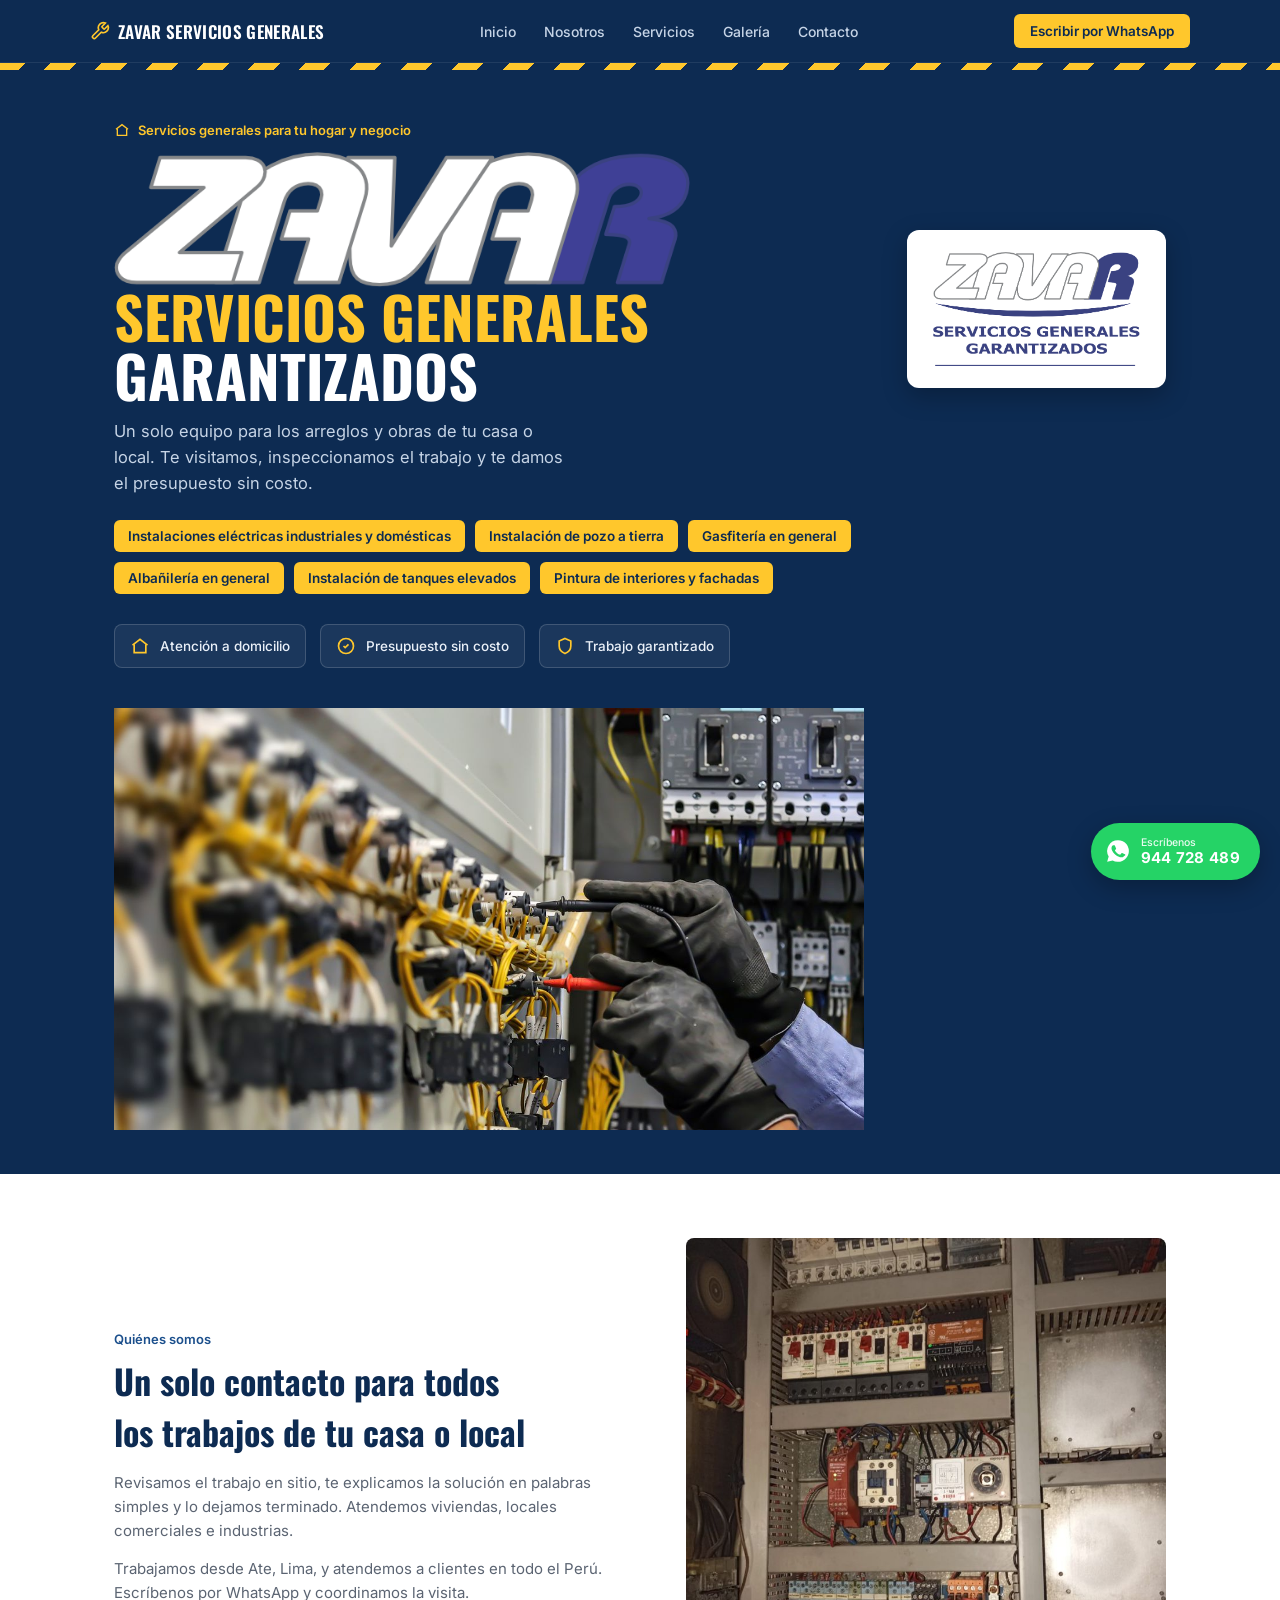
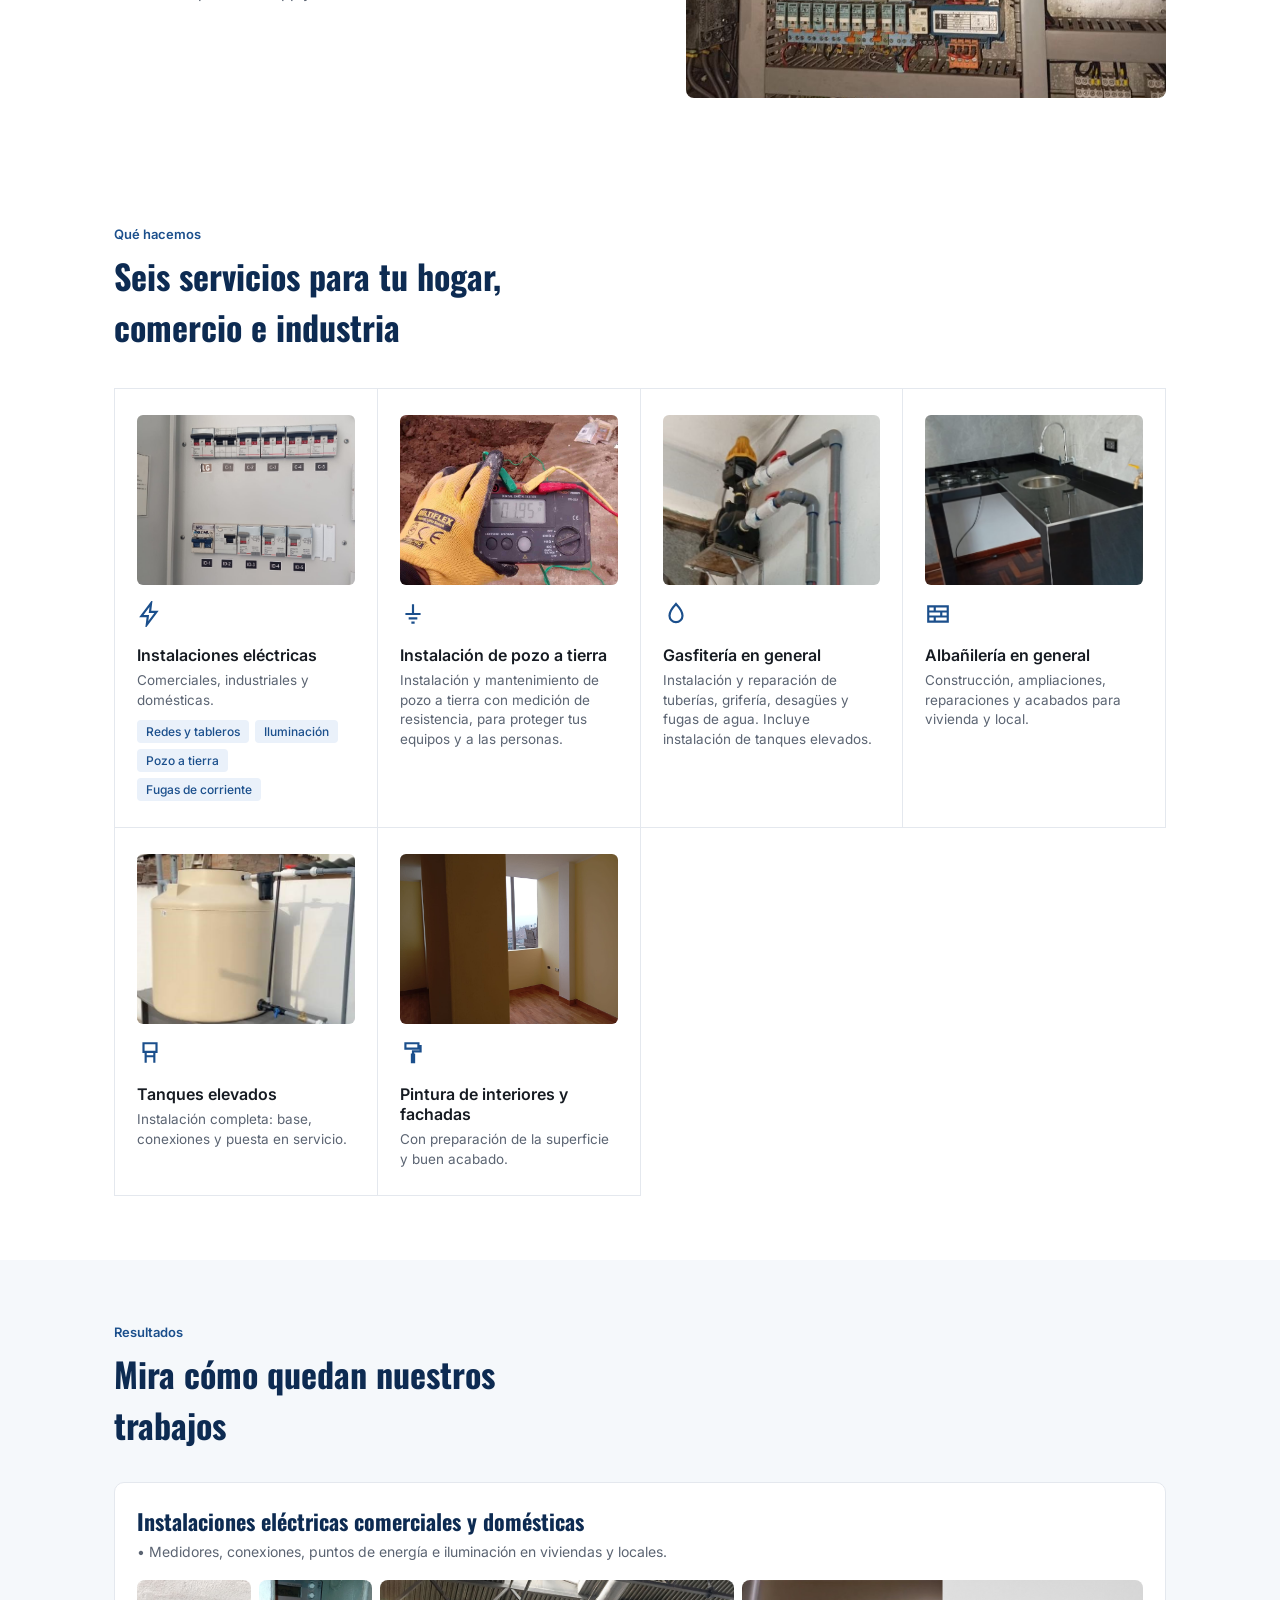
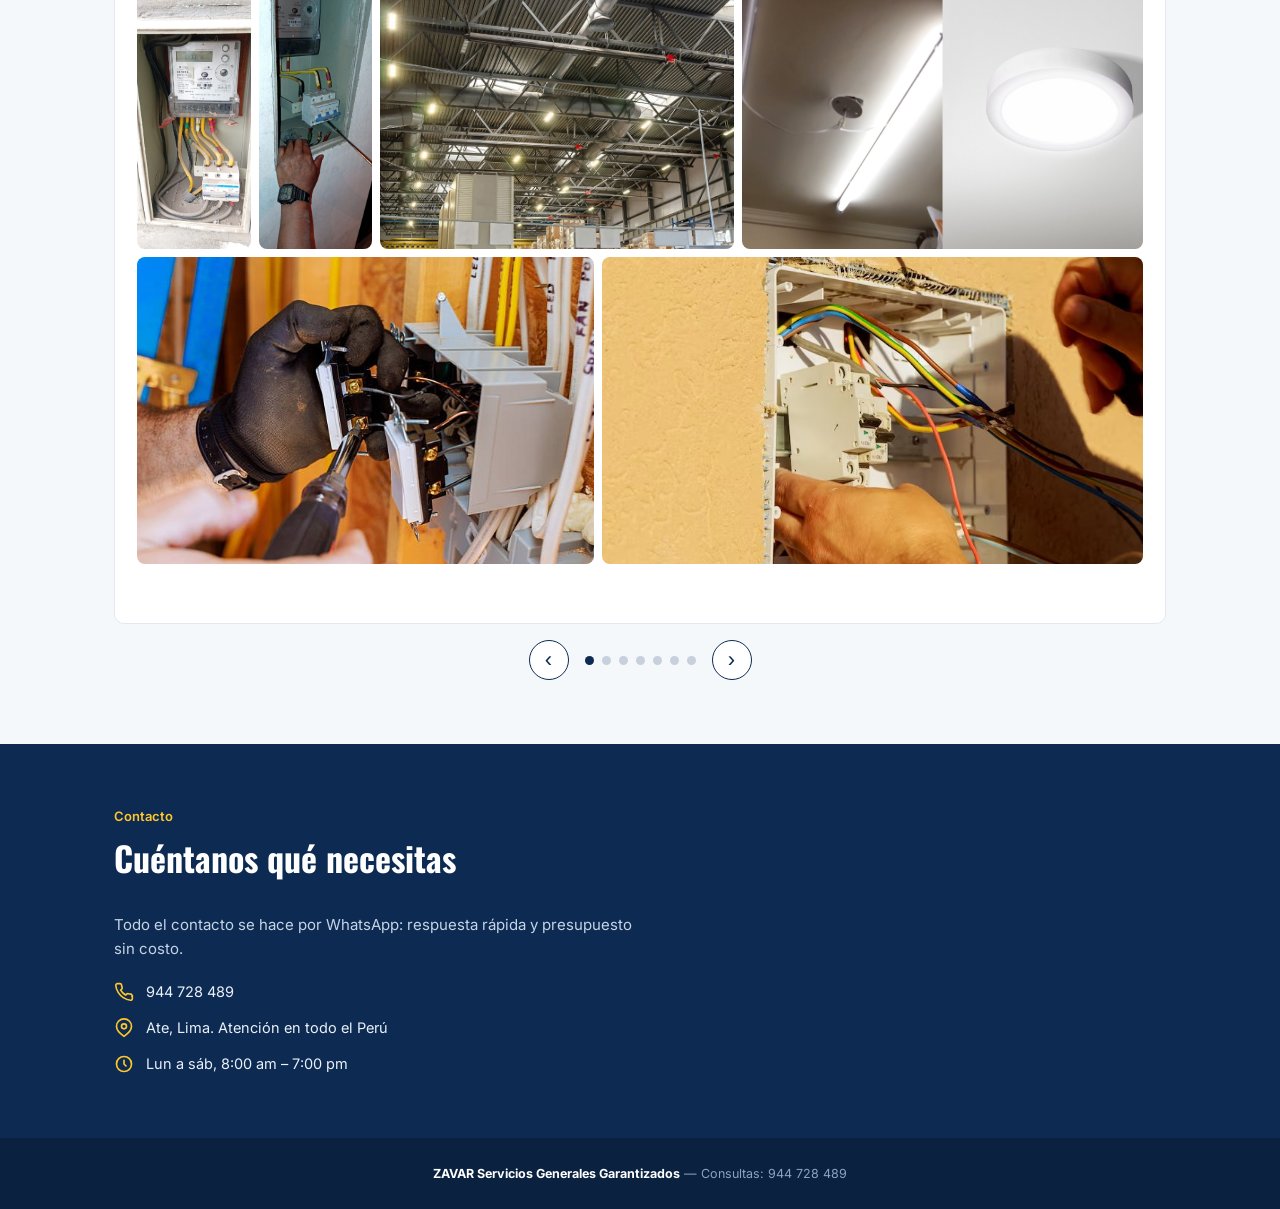
<file: index.html>
<!DOCTYPE html>
<html lang="es">
<head>
<meta charset="UTF-8">
<meta name="viewport" content="width=device-width, initial-scale=1, viewport-fit=cover">
<title>ZAVAR Servicios Generales Garantizados | Electricidad, gasfitería, albañilería y pintura</title>
<meta name="description" content="ZAVAR: servicios generales garantizados. Instalaciones eléctricas, gasfitería, albañilería, tanques elevados y pintura de interiores y fachadas. Atención a domicilio desde Ate, Lima, para todo el Perú.">
<meta name="theme-color" content="#0D2B52">
<link rel="canonical" href="https://senatinomultiservicios.com/">
<meta property="og:type" content="website">
<meta property="og:locale" content="es_PE">
<meta property="og:title" content="ZAVAR Servicios Generales Garantizados">
<meta property="og:description" content="Electricidad, gasfitería, albañilería, tanques elevados y pintura. Presupuesto sin costo y atención a domicilio.">
<meta property="og:url" content="https://senatinomultiservicios.com/">
<meta property="og:image" content="https://senatinomultiservicios.com/assets/img/og.jpg">
<meta name="twitter:card" content="summary_large_image">
<link rel="icon" href="favicon.ico" sizes="32x32">
<link rel="icon" type="image/png" href="assets/img/favicon-48.png" sizes="48x48">
<link rel="apple-touch-icon" href="assets/img/apple-touch-icon.png">
<link rel="preconnect" href="https://fonts.googleapis.com">
<link rel="preconnect" href="https://fonts.gstatic.com" crossorigin>
<link href="https://fonts.googleapis.com/css2?family=Oswald:wght@500;600;700&family=Inter:wght@400;500;600&display=swap" rel="stylesheet">
<link rel="stylesheet" href="css/styles.css">
</head>
<body>

<nav>
  <div class="wrap navbar">
    <div class="brand">
      <svg viewBox="0 0 24 24" fill="none" stroke="currentColor" stroke-width="2"><path d="M14.7 6.3a1 1 0 0 0 0 1.4l1.6 1.6a1 1 0 0 0 1.4 0l3.77-3.77a6 6 0 0 1-7.94 7.94l-6.91 6.91a2.12 2.12 0 0 1-3-3l6.91-6.91a6 6 0 0 1 7.94-7.94l-3.76 3.76z"/></svg>
      ZAVAR SERVICIOS GENERALES
    </div>
    <ul class="navlinks" id="navlinks">
      <li><a href="#inicio">Inicio</a></li>
      <li><a href="#nosotros">Nosotros</a></li>
      <li><a href="#servicios">Servicios</a></li>
      <li><a href="#galeria">Galería</a></li>
      <li><a href="#contacto">Contacto</a></li>
    </ul>
    <a class="navcta" href="https://wa.me/51944728489?text=Hola%2C%20%2AZAVAR%20Servicios%20Generales%20Garantizados%2A.%20Estoy%20interesado%28a%29%2C%20quisiera%20recibir%20informaci%C3%B3n%20y%20una%20cotizaci%C3%B3n%20para%20mi%20proyecto." target="_blank" rel="noopener">Escribir por WhatsApp</a>
    <button class="burger" id="burgerBtn" aria-label="Abrir menú">
      <svg viewBox="0 0 24 24" fill="none" stroke="currentColor" stroke-width="2"><path d="M3 6h18M3 12h18M3 18h18"/></svg>
    </button>
  </div>
</nav>
<div class="hazard"></div>

<header class="hero" id="inicio">
  <div class="wrap">
    <div class="hero-top">
      <div class="hero-text">
      <div class="eyebrow-light">
        <svg width="16" height="16" viewBox="0 0 24 24" fill="none" stroke="currentColor" stroke-width="2"><path d="M3 11l9-7 9 7"/><path d="M5 10v10h14V10"/></svg>
        Servicios generales para tu hogar y negocio
      </div>
      <h1><img src="assets/img/zavarport.png"><span>SERVICIOS GENERALES</span> GARANTIZADOS</h1>
      <p class="sub">Un solo equipo para los arreglos y obras de tu casa o local. Te visitamos, inspeccionamos el trabajo y te damos el presupuesto sin costo.</p>
      </div>
      <div class="hero-logo"><img src="assets/img/logo-zavar.png" alt="Logo ZAVAR Servicios Generales Garantizados"></div>
    </div>
    <ul class="chips">
      <li><a href="#s-elec">Instalaciones eléctricas industriales y domésticas</a></li>
      <li><a href="#s-pozo">Instalación de pozo a tierra</a></li>
      <li><a href="#s-gas">Gasfitería en general</a></li>
      <li><a href="#s-alb">Albañilería en general</a></li>
      <li><a href="#s-gas">Instalación de tanques elevados</a></li>
      <li><a href="#s-pint">Pintura de interiores y fachadas</a></li>
    </ul>
    <div class="seals">
      <div class="seal"><svg viewBox="0 0 24 24" fill="none" stroke="currentColor" stroke-width="2"><path d="M3 11l9-7 9 7"/><path d="M5 10v10h14V10"/></svg><span>Atención a domicilio</span></div>
      <div class="seal"><svg viewBox="0 0 24 24" fill="none" stroke="currentColor" stroke-width="2"><circle cx="12" cy="12" r="9"/><path d="M9 12l2 2 4-4"/></svg><span>Presupuesto sin costo</span></div>
      <div class="seal"><svg viewBox="0 0 24 24" fill="none" stroke="currentColor" stroke-width="2"><path d="M12 3l7 3v6c0 4.5-3 7.5-7 9-4-1.5-7-4.5-7-9V6l7-3z"/></svg><span>Trabajo garantizado</span></div>
    </div>
    <br><br>
    <img class="hero-photo" src="assets/img/hero.jpg" alt="Técnico con guantes revisando conexiones en un tablero eléctrico">
  </div>
</header>

<section id="nosotros">
  <div class="wrap about">
    <div>
      <div class="eyebrow">Quiénes somos</div>
      <h2>Un solo contacto para todos los trabajos de tu casa o local</h2>
      <p>Revisamos el trabajo en sitio, te explicamos la solución en palabras simples y lo dejamos terminado. Atendemos viviendas, locales comerciales e industrias.</p>
      <p>Trabajamos desde Ate, Lima, y atendemos a clientes en todo el Perú. Escríbenos por WhatsApp y coordinamos la visita.</p>
    </div>
    <img class="about-img" src="assets/img/quienes.jpg" alt="Tablero eléctrico de control con cableado ordenado" loading="lazy">
  </div>
</section>

<section id="servicios">
  <div class="wrap">
    <div class="eyebrow">Qué hacemos</div>
    <h2>Seis servicios para tu hogar, comercio e industria</h2>
    <div class="services">
      <div class="svc" id="s-elec"><img class="svc-img" src="assets/img/elec-ind-2.jpg" alt="Tablero eléctrico industrial ordenado y rotulado" loading="lazy"><svg viewBox="0 0 24 24" fill="none" stroke="currentColor" stroke-width="2"><path d="M13 2 4 14h6l-1 8 9-12h-6l1-8z"/></svg><h3>Instalaciones eléctricas</h3><p>Comerciales, industriales y domésticas.</p><ul><li>Redes y tableros</li><li>Iluminación</li><li>Pozo a tierra</li><li>Fugas de corriente</li></ul></div>
      <div class="svc" id="s-pozo"><img class="svc-img" src="assets/img/pozo-5.jpg" alt="Medición de resistencia de un pozo a tierra con telurómetro" loading="lazy"><svg viewBox="0 0 24 24" fill="none" stroke="currentColor" stroke-width="2"><path d="M12 3v9M5 12h14M8 16h8M10.5 20h3"/></svg><h3>Instalación de pozo a tierra</h3><p>Instalación y mantenimiento de pozo a tierra con medición de resistencia, para proteger tus equipos y a las personas.</p></div>
      <div class="svc" id="s-gas"><img class="svc-img" src="assets/img/gas-1.jpg" alt="Bomba de agua con tuberías instaladas" loading="lazy"><svg viewBox="0 0 24 24" fill="none" stroke="currentColor" stroke-width="2"><path d="M12 2.7s6 6.3 6 10.8a6 6 0 0 1-12 0c0-4.5 6-10.8 6-10.8z"/></svg><h3>Gasfitería en general</h3><p>Instalación y reparación de tuberías, grifería, desagües y fugas de agua. Incluye instalación de tanques elevados.</p></div>
      <div class="svc" id="s-alb"><img class="svc-img" src="assets/img/alb-1.jpg" alt="Cocina con mesada y acabados terminados" loading="lazy"><svg viewBox="0 0 24 24" fill="none" stroke="currentColor" stroke-width="2"><path d="M3 5h18v14H3zM3 9.7h18M3 14.3h18M9 5v4.7M15 9.7v4.6M9 14.3V19"/></svg><h3>Albañilería en general</h3><p>Construcción, ampliaciones, reparaciones y acabados para vivienda y local.</p></div>



      <div class="svc" id="s-tanque"><img class="svc-img" src="assets/img/tanques.jpg" alt="Instalación de tanque elevado" loading="lazy"><svg viewBox="0 0 24 24" fill="none" stroke="currentColor" stroke-width="2">
      <path d="M6 3h12v8H6zM8 11v10M16 11v10M8 15h8"/></svg><h3>Tanques elevados</h3><p>Instalación completa: base, conexiones y puesta en servicio.</p></div>
      
      <div class="svc" id="s-pint"><img class="svc-img" src="assets/img/pintura-1.jpg" alt="Ambiente pintado con acabado uniforme" loading="lazy"><svg viewBox="0 0 24 24" fill="none" stroke="currentColor" stroke-width="2">
      <path d="M5 3h12v5H5zM17 5.5h2v5h-7v3M11 13.5h2v7h-2z"/></svg><h3>Pintura de interiores y fachadas</h3><p>Con preparación de la superficie y buen acabado.</p></div>
    </div>
  </div>
</section>

<section class="gallery-section" id="galeria">
  <div class="wrap">
    <div class="eyebrow">Resultados</div>
    <h2>Mira cómo quedan nuestros trabajos</h2>
    <div class="carousel">
      <div class="track" id="track">
      <article class="slide"><h3>Instalaciones eléctricas comerciales y domésticas</h3><p> • Medidores, conexiones, puntos de energía e iluminación en viviendas y locales.</p><div class="mosaic" style="--drows:273fr 311fr;--mrows:339fr 108fr 93fr"><figure class="mcell" style="--dc:1/span 72;--dr:1;--mc:1/span 300;--mr:1"><img src="assets/img/elec-dom-1.jpg" alt="Medidor eléctrico trifásico con conexiones ordenadas" loading="lazy"></figure><figure class="mcell" style="--dc:73/span 72;--dr:1;--mc:301/span 300;--mr:1"><img src="assets/img/elec-dom-2.jpg" alt="Conexiones de cables en caja de medidor" loading="lazy"></figure>
        <figure class="mcell" style="--dc:145/span 214;--dr:1;--mc:1/span 282;--mr:2"><img src="assets/img/elec-dom-3.jpg" alt="Tomacorrientes dobles instalados en pared" loading="lazy"></figure>
        <figure class="mcell" style="--dc:359/span 242;--dr:1;--mc:283/span 318;--mr:2"><img src="assets/img/elec-dom-4.jpg" alt="Electricista conectando cables en una caja de pared" loading="lazy"></figure>
        <figure class="mcell" style="--dc:1/span 275;--dr:2;--mc:1/span 275;--mr:3"><img src="assets/img/ele-5.jpg" alt="Electricista con guantes instalando interruptores" loading="lazy"></figure>
        <figure class="mcell" style="--dc:276/span 325;--dr:2;--mc:276/span 325;--mr:3"><img src="assets/img/ele-6.jpg" alt="Luminarias LED instaladas en techo" loading="lazy"></figure></div></article>


      <article class="slide"><h3>Mantenimiento de lavadora</h3>
        <p> • Reparacion mecánico-eléctrico en todas las marcas de lavadora.</p>
        <p> • Limpieza profunda del tambor: del lodo acumulado a un acabado limpio.</p><div class="mosaic" style="--drows:196fr 388fr;--mrows:113fr 358fr 68fr"><figure class="mcell" style="--dc:1/span 101;--dr:2;--mc:1/span 101;--mr:1"><span class="tag before">Antes</span><img src="assets/img/lavadora-antes.jpg" alt="Tambor de lavadora sucio antes del mantenimiento" loading="lazy"></figure><figure class="mcell" style="--dc:102/span 499;--dr:2;--mc:102/span 499;--mr:1"><span class="tag after">Después</span><img src="assets/img/lavadora-despues.jpg" alt="Tambor de lavadora limpio después del mantenimiento" loading="lazy"></figure><figure class="mcell" style="--dc:1/span 48;--dr:1;--mc:1/span 300;--mr:2"><img src="assets/img/lava-3.jpg" alt="Revisión de la tarjeta electrónica de una lavadora" loading="lazy"></figure><figure class="mcell" style="--dc:49/span 48;--dr:1;--mc:301/span 300;--mr:2"><img src="assets/img/lava-4.jpg" alt="Tambor de lavadora desarmado" loading="lazy"></figure><figure class="mcell" style="--dc:97/span 251;--dr:1;--mc:1/span 299;--mr:3"><img src="assets/img/lava-5.jpg" alt="Mecanismo interno de lavadora en mantenimiento" loading="lazy"></figure><figure class="mcell" style="--dc:348/span 253;--dr:1;--mc:300/span 301;--mr:3"><img src="assets/img/lava-7.jpg" alt="Motor y piezas de lavadora en revisión" loading="lazy"></figure></div></article>

      <article class="slide"><h3>Gasfitería

      </h3>
      <p> • Reparación e instalación de bomba, tuberías y baño completo.</p>
        <p> • Instalación de tanques elevados.</p><div class="mosaic" style="--drows:288fr 296fr;--mrows:198fr 232fr 110fr"><figure class="mcell" style="--dc:1/span 137;--dr:1;--mc:1/span 254;--mr:1"><img src="assets/img/gas-1.jpg" alt="Bomba de agua con tuberías y válvulas instaladas" loading="lazy"></figure><figure class="mcell" style="--dc:138/span 83;--dr:1;--mc:255/span 154;--mr:1"><img src="assets/img/gas-2.jpg" alt="Baño con ducha y sanitario instalados" loading="lazy"></figure><figure class="mcell" style="--dc:221/span 104;--dr:1;--mc:409/span 192;--mr:1"><img src="assets/img/gasfu-5.jpg" alt="Tubería con manómetro conectada a un tanque" loading="lazy"></figure><figure class="mcell" style="--dc:325/span 276;--dr:1;--mc:1/span 600;--mr:2"><img src="assets/img/gasfu-3.jpg" alt="Gasfitero ajustando el sifón de un lavatorio" loading="lazy"></figure><figure class="mcell" style="--dc:1/span 373;--dr:2;--mc:1/span 373;--mr:3"><img src="assets/img/gasfu-1.jpg" alt="Bomba de agua y tanque instalados" loading="lazy"></figure><figure class="mcell" style="--dc:374/span 227;--dr:2;--mc:374/span 227;--mr:3"><img src="assets/img/gasfu-2.jpg" alt="Gasfitero instalando un sanitario" loading="lazy"></figure></div></article>
      <article class="slide">
        
        
        <h3>Albañilería</h3><p> • Construcción y remodelación de cocina, mesada, pisos y escaleras.</p><div class="mosaic" style="--drows:370fr 214fr;--mrows:119fr 87fr 334fr"><figure class="mcell" style="--dc:1/span 143;--dr:1;--mc:1/span 143;--mr:1"><img src="assets/img/alb-2.jpg" alt="Campana extractora y cocina instaladas" loading="lazy"></figure><figure class="mcell" style="--dc:144/span 135;--dr:1;--mc:144/span 135;--mr:1"><img src="assets/img/alb-3.jpg" alt="Escalera de concreto con pasamanos" loading="lazy"></figure><figure class="mcell" style="--dc:279/span 161;--dr:1;--mc:279/span 161;--mr:1"><img src="assets/img/esaclera.jpg" alt="Escalera en construcción con acabado de cemento" loading="lazy"></figure><figure class="mcell" style="--dc:440/span 161;--dr:1;--mc:440/span 161;--mr:1"><img src="assets/img/loza.jpg" alt="Ambiente con piso de loza colocado" loading="lazy"></figure><figure class="mcell" style="--dc:1/span 275;--dr:2;--mc:1/span 347;--mr:2"><img src="assets/img/alb-1.jpg" alt="Mesada de cocina con lavatorio y cocina empotrada" loading="lazy"></figure><figure class="mcell" style="--dc:276/span 201;--dr:2;--mc:348/span 253;--mr:2"><img src="assets/img/esc.jpg" alt="Mesada de concreto y madera con lavatorio" loading="lazy"></figure><figure class="mcell" style="--dc:477/span 124;--dr:2;--mc:1/span 600;--mr:3"><img src="assets/img/escalera.jpg" alt="Escalera de concreto en construcción" loading="lazy"></figure></div></article>
      <article class="slide"><h3>Pintura de interiores y fachadas</h3><p>• Ambientes pintados con acabado uniforme.</p><div class="mosaic" style="--drows:334fr 250fr;--mrows:203fr 84fr 253fr"><figure class="mcell" style="--dc:1/span 165;--dr:1;--mc:1/span 298;--mr:1"><img src="assets/img/pintura.jpg" alt="Pintor aplicando pintura en una pared desde una escalera" loading="lazy"></figure><figure class="mcell" style="--dc:166/span 168;--dr:1;--mc:299/span 302;--mr:1"><img src="assets/img/fachada2.jpg" alt="Pintor aplicando pintura en la esquina de una fachada" loading="lazy"></figure><figure class="mcell" style="--dc:334/span 267;--dr:1;--mc:1/span 200;--mr:2"><img src="assets/img/pintura-1.jpg" alt="Habitación pintada de amarillo claro" loading="lazy"></figure><figure class="mcell" style="--dc:1/span 200;--dr:2;--mc:201/span 200;--mr:2"><img src="assets/img/pintura-2.jpg" alt="Pared interior pintada junto a ventana" loading="lazy"></figure><figure class="mcell" style="--dc:201/span 200;--dr:2;--mc:401/span 200;--mr:2"><img src="assets/img/pintura-3.jpg" alt="Pintores aplicando pintura blanca en un ambiente interior" loading="lazy"></figure><figure class="mcell" style="--dc:401/span 200;--dr:2;--mc:1/span 600;--mr:3"><img src="assets/img/fachada.jpg" alt="Fachada con muro recién pintado" loading="lazy"></figure></div></article>
      <article class="slide"><h3>Tableros industriales</h3><p> • Fabricación, reparación e instalación de tableros de fuerza y control.</p><div class="mosaic" style="--drows:258fr 326fr;--mrows:221fr 97fr 222fr"><figure class="mcell" style="--dc:1/span 126;--dr:1;--mc:1/span 300;--mr:1"><img src="assets/img/elec-ind-2.jpg" alt="Tablero de distribución con interruptores rotulados" loading="lazy"></figure><figure class="mcell" style="--dc:127/span 126;--dr:1;--mc:301/span 300;--mr:1"><img src="assets/img/indus-3.jpg" alt="Tablero eléctrico industrial abierto" loading="lazy"></figure><figure class="mcell" style="--dc:253/span 126;--dr:1;--mc:1/span 132;--mr:2"><img src="assets/img/quienes.jpg" alt="Tablero eléctrico de control con cableado ordenado" loading="lazy"></figure><figure class="mcell" style="--dc:379/span 222;--dr:1;--mc:133/span 234;--mr:2"><img src="assets/img/elec-ind-1.jpg" alt="Panel de control industrial con pulsadores" loading="lazy"></figure><figure class="mcell" style="--dc:1/span 282;--dr:2;--mc:367/span 234;--mr:2"><img src="assets/img/indus-4.jpg" alt="Tablero con interruptores y contactores rotulados" loading="lazy"></figure><figure class="mcell" style="--dc:283/span 318;--dr:2;--mc:1/span 600;--mr:3"><img src="assets/img/indus-5.jpg" alt="Técnico revisando contactores en un tablero industrial" loading="lazy"></figure></div></article>
      <article class="slide"><h3>Pozo a tierra</h3><p> • Construcción e instalación de pozo a tierra.</p><p> • Contamos con certificado validado por ingeniero eléctrico - mecánico</p><div class="mosaic" style="--drows:180fr 404fr;--mrows:340fr 100fr 100fr"><figure class="mcell" style="--dc:1/span 216;--dr:1;--mc:1/span 343;--mr:2"><img src="assets/img/pozo-2.jpg" alt="Técnicos excavando la zanja para instalar un pozo a tierra" loading="lazy"></figure><figure class="mcell" style="--dc:217/span 192;--dr:1;--mc:1/span 300;--mr:3"><img src="assets/img/pozo-3.jpg" alt="Electrodo de cobre en espiral enterrado junto a un muro" loading="lazy"></figure><figure class="mcell" style="--dc:409/span 192;--dr:1;--mc:301/span 300;--mr:3"><img src="assets/img/pozo-5.jpg" alt="Telurómetro midiendo la resistencia del pozo a tierra" loading="lazy"></figure><figure class="mcell" style="--dc:1/span 240;--dr:2;--mc:1/span 600;--mr:1"><img src="assets/img/pozo-1.jpg" alt="Medición con telurómetro en la caja de registro del pozo a tierra" loading="lazy"></figure><figure class="mcell" style="--dc:241/span 360;--dr:2;--mc:344/span 257;--mr:2"><img src="assets/img/pozo-4.jpg" alt="Pozo a tierra con electrodo de cobre enterrado" loading="lazy"></figure></div></article>
      </div>
      <div class="car-ctrl"><button id="prev" aria-label="Anterior">&#8249;</button><div class="dots" id="dots"></div><button id="next" aria-label="Siguiente">&#8250;</button></div>
    </div>
  </div>
</section>

<section class="contact-section" id="contacto">
  <div class="wrap">
    <div class="eyebrow" style="color:var(--yellow);">Contacto</div>
    <h2 style="color:#fff;">Cuéntanos qué necesitas</h2>
    <div class="contact-grid">
      <div>
        <p class="lead">Todo el contacto se hace por WhatsApp: respuesta rápida y presupuesto sin costo.</p>
        <div class="contact-items">
          <div class="citem"><svg viewBox="0 0 24 24" fill="none" stroke="currentColor" stroke-width="2"><path d="M22 16.9v3a2 2 0 01-2.2 2 19.8 19.8 0 01-8.6-3.1 19.5 19.5 0 01-6-6A19.8 19.8 0 012.1 4.2 2 2 0 014.1 2h3a2 2 0 012 1.7c.1.9.3 1.8.6 2.7a2 2 0 01-.5 2.1L8 9.7a16 16 0 006 6l1.2-1.2a2 2 0 012.1-.5c.9.3 1.8.5 2.7.6a2 2 0 011.7 2.3z"/></svg><span>944 728 489</span></div>
          <div class="citem"><svg viewBox="0 0 24 24" fill="none" stroke="currentColor" stroke-width="2"><path d="M21 10c0 6-9 12-9 12S3 16 3 10a9 9 0 0118 0z"/><circle cx="12" cy="10" r="3"/></svg><span>Ate, Lima. Atención en todo el Perú</span></div>
          <div class="citem"><svg viewBox="0 0 24 24" fill="none" stroke="currentColor" stroke-width="2"><circle cx="12" cy="12" r="9"/><path d="M12 7v5l3 3"/></svg><span>Lun a sáb, 8:00 am – 7:00 pm</span></div>
        </div>
      </div>
    </div>
  </div>
</section>

<footer>
  <div class="wrap">
    <p><strong style="color:#fff;">ZAVAR Servicios Generales Garantizados</strong> — Consultas: 944 728 489</p>
  </div>
</footer>

<a class="fab" href="https://wa.me/51944728489?text=Hola%2C%20%2AZAVAR%20Servicios%20Generales%20Garantizados%2A.%20Estoy%20interesado%28a%29%2C%20quisiera%20recibir%20informaci%C3%B3n%20y%20una%20cotizaci%C3%B3n%20para%20mi%20proyecto." target="_blank" rel="noopener">
  <svg viewBox="0 0 24 24" fill="currentColor"><path d="M12 2a10 10 0 00-8.6 15.1L2 22l5.1-1.3A10 10 0 1012 2zm5.8 14.3c-.2.7-1.4 1.4-2 1.5-.5.1-1.1.1-1.8-.1-.4-.1-1-.3-1.7-.6-3-1.3-5-4.3-5.1-4.5-.1-.2-1.2-1.6-1.2-3.1 0-1.5.8-2.2 1.1-2.5.3-.3.6-.4.8-.4h.6c.2 0 .5 0 .7.5.3.7.9 2.2 1 2.3.1.2.1.4 0 .6-.1.2-.2.3-.3.5-.2.2-.3.3-.5.5-.2.2-.3.4-.1.7.2.3.8 1.3 1.7 2.1 1.2 1 2.1 1.4 2.5 1.5.3.1.5.1.7-.1.2-.2.8-.9 1-1.2.2-.3.4-.3.7-.2.3.1 1.8.9 2.1 1 .3.2.5.2.6.3.1.2.1.7-.1 1.2z"/></svg>
  <div class="fabtext"><small>Escríbenos</small><strong>944 728 489</strong></div>
</a>

<script src="js/main.js"></script>
</body>
</html>
</file>
<file: css/styles.css>
/* ==========================================================================
   Senatino Servicios Generales — Hoja de estilos principal
   Estructura: variables > base > navegación > hero > secciones > footer > CTA
   ========================================================================== */

:root{
  --navy:#0D2B52; --blue:#1B4F8C; --yellow:#FFC72C; --ink:#161B22;
  --paper:#FFFFFF; --grey:#5B6472; --line:#E4E8EE; --whatsapp:#25D366;
  box-sizing:border-box;
  padding-top:env(safe-area-inset-top,0px);
  padding-bottom:env(safe-area-inset-bottom,0px);
}
html{scroll-padding-top:calc(72px + env(safe-area-inset-top,0px));}
*{box-sizing:border-box;margin:0;padding:0;}
body{font-family:'Inter',system-ui,sans-serif;color:var(--ink);background:var(--paper);-webkit-font-smoothing:antialiased;}
img{max-width:100%;display:block;}
h1,h2,h3{font-family:'Oswald',sans-serif;}
.wrap{max-width:1100px;margin:0 auto;padding:0 24px;}
.hazard{height:7px;background:repeating-linear-gradient(135deg,var(--yellow) 0 18px,var(--navy) 18px 36px);}

/* IMAGE PLACEHOLDER — reemplazar con <img src="..."> cuando tengas las fotos */
.imgph{
  background:#fff;border:2px dashed #C7D0DC;border-radius:8px;
  display:flex;flex-direction:column;align-items:center;justify-content:center;
  color:#9AA6B4;gap:8px;text-align:center;padding:16px;
}
.imgph svg{width:30px;height:30px;}
.imgph span{font-size:12px;font-weight:500;line-height:1.4;}

/* NAV */
nav{position:sticky;top:0;z-index:100;background:var(--navy);border-bottom:1px solid rgba(255,255,255,.08);}
.navbar{display:flex;align-items:center;justify-content:space-between;padding:14px 0;}
.brand{display:flex;align-items:center;gap:8px;color:#fff;font-family:'Oswald',sans-serif;font-weight:600;font-size:17px;letter-spacing:.02em;}
.brand svg{width:20px;height:20px;color:var(--yellow);}
.navlinks{display:flex;gap:28px;list-style:none;}
.navlinks a{color:#C6D4E6;text-decoration:none;font-size:14px;font-weight:500;transition:color .15s;}
.navlinks a:hover{color:#fff;}
.navcta{background:var(--yellow);color:var(--navy);font-weight:600;font-size:13.5px;padding:9px 16px;border-radius:6px;text-decoration:none;}
.burger{display:none;background:none;border:0;color:#fff;padding:6px;}
.burger svg{width:24px;height:24px;}
@media(max-width:780px){
  .navlinks{position:fixed;top:calc(58px + env(safe-area-inset-top,0px));left:0;right:0;background:var(--navy);flex-direction:column;gap:0;padding:8px 0;transform:translateY(-8px);opacity:0;pointer-events:none;transition:.15s;border-bottom:1px solid rgba(255,255,255,.1);}
  .navlinks.open{transform:translateY(0);opacity:1;pointer-events:auto;}
  .navlinks a{padding:14px 24px;width:100%;}
  .navcta{display:none;}
  .burger{display:block;}
}

/* HERO */
header.hero{background:var(--navy);color:#fff;padding:52px 0 44px;}
.eyebrow-light{display:flex;align-items:center;gap:8px;color:var(--yellow);font-weight:600;font-size:13px;margin-bottom:14px;}
h1{font-size:clamp(36px,6.5vw,58px);line-height:1.02;font-weight:700;color:#fff;max-width:18ch;}
h1 span{color:var(--yellow);}
.sub{margin-top:14px;color:#C6D4E6;font-size:16.5px;max-width:46ch;line-height:1.55;}
.seals{display:flex;gap:14px;flex-wrap:wrap;margin-top:30px;}
.seal{display:flex;align-items:center;gap:10px;background:rgba(255,255,255,.06);border:1px solid rgba(255,255,255,.16);border-radius:8px;padding:11px 15px;}
.seal svg{width:20px;height:20px;color:var(--yellow);flex-shrink:0;}
.seal span{font-size:13.5px;font-weight:500;color:#EAF0F8;}
.hero-img{margin-top:36px;height:260px;}

section{padding:64px 0;scroll-margin-top:72px;}
.eyebrow{color:var(--blue);font-weight:600;font-size:13px;margin-bottom:8px;}
h2{font-size:clamp(25px,4vw,34px);color:var(--navy);max-width:22ch;}
.lead{color:var(--grey);margin-top:10px;max-width:60ch;font-size:15px;line-height:1.55;}

/* SOBRE NOSOTROS */
.about{display:grid;grid-template-columns:1.1fr 1fr;gap:44px;align-items:center;}
.about-img{height:280px;}
.about p{color:var(--grey);font-size:15px;line-height:1.6;margin-top:14px;}
@media(max-width:780px){.about{grid-template-columns:1fr;}}

/* SERVICIOS */
.services{margin-top:36px;display:grid;grid-template-columns:repeat(auto-fit,minmax(230px,1fr));border-top:1px solid var(--line);border-left:1px solid var(--line);}
.svc{border-right:1px solid var(--line);border-bottom:1px solid var(--line);padding:26px 22px;}
.svc svg{width:26px;height:26px;color:var(--blue);margin-bottom:14px;}
.svc h3{font-size:16px;color:var(--ink);font-weight:600;font-family:'Inter',sans-serif;margin-bottom:6px;}
.svc p{font-size:13.5px;color:var(--grey);line-height:1.45;}

/* GALERIA */
.gallery-section{background:#F5F8FB;}
.compare{margin-top:36px;display:grid;grid-template-columns:1fr 1fr;gap:2px;background:var(--navy);border-radius:10px;overflow:hidden;}
.compare>div{background:#fff;padding:22px;}
.tag{display:inline-block;font-size:12px;font-weight:600;padding:4px 10px;border-radius:4px;margin-bottom:14px;}
.tag.before{background:#FBE3E3;color:#B42318;}
.tag.after{background:#DFF4E6;color:#1B7A3D;}
.compare .imgph{height:150px;}
.compare p{font-size:13px;color:var(--grey);margin-top:12px;line-height:1.4;}
.thumbs{margin-top:16px;display:grid;grid-template-columns:repeat(auto-fit,minmax(150px,1fr));gap:14px;}
.thumbs .imgph{aspect-ratio:4/3;}

/* TESTIMONIOS */
.testis{margin-top:34px;display:grid;grid-template-columns:repeat(auto-fit,minmax(240px,1fr));gap:20px;}
.testi{border:1px solid var(--line);border-radius:10px;padding:22px;}
.testi p{color:var(--ink);font-size:14.5px;line-height:1.55;}
.testi .who{display:flex;align-items:center;gap:10px;margin-top:16px;}
.testi .avatar{width:36px;height:36px;border-radius:50%;background:#EDEFF2;border:2px dashed #C7D0DC;flex-shrink:0;}
.testi .who strong{font-size:13.5px;display:block;}
.testi .who small{font-size:12px;color:var(--grey);}

/* CONTACTO */
.contact-section{background:var(--navy);color:#fff;}
.contact-grid{display:grid;grid-template-columns:1fr 1fr;gap:44px;margin-top:20px;}
.contact-grid .lead{color:#C6D4E6;}
.contact-items{margin-top:22px;display:flex;flex-direction:column;gap:16px;}
.citem{display:flex;align-items:center;gap:12px;}
.citem svg{width:20px;height:20px;color:var(--yellow);flex-shrink:0;}
.citem span{font-size:14.5px;color:#EAF0F8;}
.map-ph{height:220px;background:rgba(255,255,255,.05);border:2px dashed rgba(255,255,255,.25);border-radius:8px;display:flex;flex-direction:column;align-items:center;justify-content:center;gap:8px;color:#8EA3C2;}
.map-ph svg{width:28px;height:28px;}
.map-ph span{font-size:12px;}
@media(max-width:780px){.contact-grid{grid-template-columns:1fr;}}

footer{background:#0A2140;color:#8EA3C2;padding:28px 0;text-align:center;font-size:12.5px;}

.fab{
  position:fixed;right:20px;bottom:calc(20px + env(safe-area-inset-bottom,0px));
  background:var(--whatsapp);color:#fff;border-radius:999px;
  display:flex;align-items:center;gap:10px;padding:14px 20px 14px 14px;
  box-shadow:0 8px 24px rgba(0,0,0,.25);text-decoration:none;z-index:90;
}
.fab svg{width:26px;height:26px;flex-shrink:0;}
.fab .fabtext{display:flex;flex-direction:column;line-height:1.15;}
.fab .fabtext small{font-size:10.5px;font-weight:500;opacity:.9;}
.fab .fabtext strong{font-size:15px;font-weight:700;letter-spacing:.02em;}

/* PUNTOS DE SERVICIOS EN LA PORTADA */
.chips{list-style:none;display:flex;flex-wrap:wrap;gap:10px;margin-top:24px;max-width:760px;}
.chips li{background:var(--yellow);color:var(--navy);font-weight:600;font-size:13.5px;padding:8px 14px;border-radius:6px;}

/* LISTA DENTRO DE UNA TARJETA DE SERVICIO */
.svc ul{list-style:none;margin-top:10px;display:flex;flex-wrap:wrap;gap:6px;}
.svc ul li{font-size:12px;font-weight:500;color:var(--blue);background:#EAF1FA;padding:4px 9px;border-radius:4px;}

/* CHIPS COMO ENLACES + TARJETAS CON FOTO */
.chips a{color:inherit;text-decoration:none;display:block;}
.chips li:hover{background:#fff;}
.svc{scroll-margin-top:90px;}
.svc:target{outline:3px solid var(--yellow);outline-offset:-3px;}
.svc-img{width:100%;height:170px;object-fit:cover;border-radius:6px;margin-bottom:16px;}
.svc .imgph.svc-img{padding:8px;}
.svc .imgph svg{margin:0;color:#9AA6B4;}

/* CARRUSEL DE GALERIA */
.carousel{margin-top:32px;}
.track{display:flex;overflow-x:auto;scroll-snap-type:x mandatory;gap:16px;scrollbar-width:none;}
.track::-webkit-scrollbar{display:none;}
.slide{flex:0 0 100%;scroll-snap-align:start;background:#fff;border:1px solid var(--line);border-radius:10px;padding:22px;}
.slide h3{font-size:22px;color:var(--navy);}
.slide p{font-size:14px;color:var(--grey);margin:6px 0 16px;}
.car-ctrl{display:flex;align-items:center;justify-content:center;gap:16px;margin-top:16px;}
.car-ctrl button{width:40px;height:40px;border-radius:50%;border:1px solid var(--navy);background:#fff;color:var(--navy);font-size:22px;line-height:1;cursor:pointer;}
.car-ctrl button:focus-visible{outline:3px solid var(--yellow);}
.dots{display:flex;gap:8px;}
.dots i{width:9px;height:9px;border-radius:50%;background:#C7D0DC;}
.dots i.on{background:var(--navy);}

/* FOTOS: portada, nosotros, galeria completa, contacto sin mapa */
.about-img{display:block;width:100%;height:auto;max-height:460px;object-fit:cover;object-position:center 35%;border-radius:8px;}
.contact-grid{grid-template-columns:1fr;}

/* PORTADA SIN ESTIRAR */
.hero-photo{width:100%;max-width:750px;height:auto;max-height:none;object-fit:contain;}

/* LOGO EN EL HERO (espacio azul a la derecha del texto) */
.hero-top{display:grid;grid-template-columns:2.9fr 1fr;gap:40px;align-items:center;}
.hero-logo{display:flex;justify-content:flex-end;align-items:center;}
.hero-logo img{display:block;width:100%;max-width:380px;height:auto;background:#fff;padding:22px 26px;border-radius:12px;box-shadow:0 8px 24px rgba(0,0,0,.25);}
@media(max-width:780px){
  .hero-top{grid-template-columns:1fr;gap:28px;}
  .hero-logo{justify-content:center;}
  .hero-logo img{max-width:280px;}
}
/* GALERIA: mosaico con marco fijo, mismo tamaño en todas las diapositivas */
.track{align-items:stretch;}
.mosaic{display:grid;grid-template-columns:repeat(600,minmax(0,1fr));grid-template-rows:var(--drows);aspect-ratio:1000/584;margin:0 -4px;}
.mcell{position:relative;margin:0;padding:4px;min-width:0;min-height:0;grid-column:var(--dc);grid-row:var(--dr);}
.mcell img{display:block;width:100%;height:100%;object-fit:cover;background:#EEF2F7;border-radius:8px;}
.mcell .imgph{width:100%;height:100%;padding:8px;border-radius:8px;}
.mcell .tag{position:absolute;top:14px;left:14px;margin:0;z-index:2;}
@media(max-width:780px){
  .mosaic{grid-template-rows:var(--mrows);aspect-ratio:340/540;}
  .mcell{grid-column:var(--mc);grid-row:var(--mr);}
  footer{padding-bottom:84px;}
}
</file>
